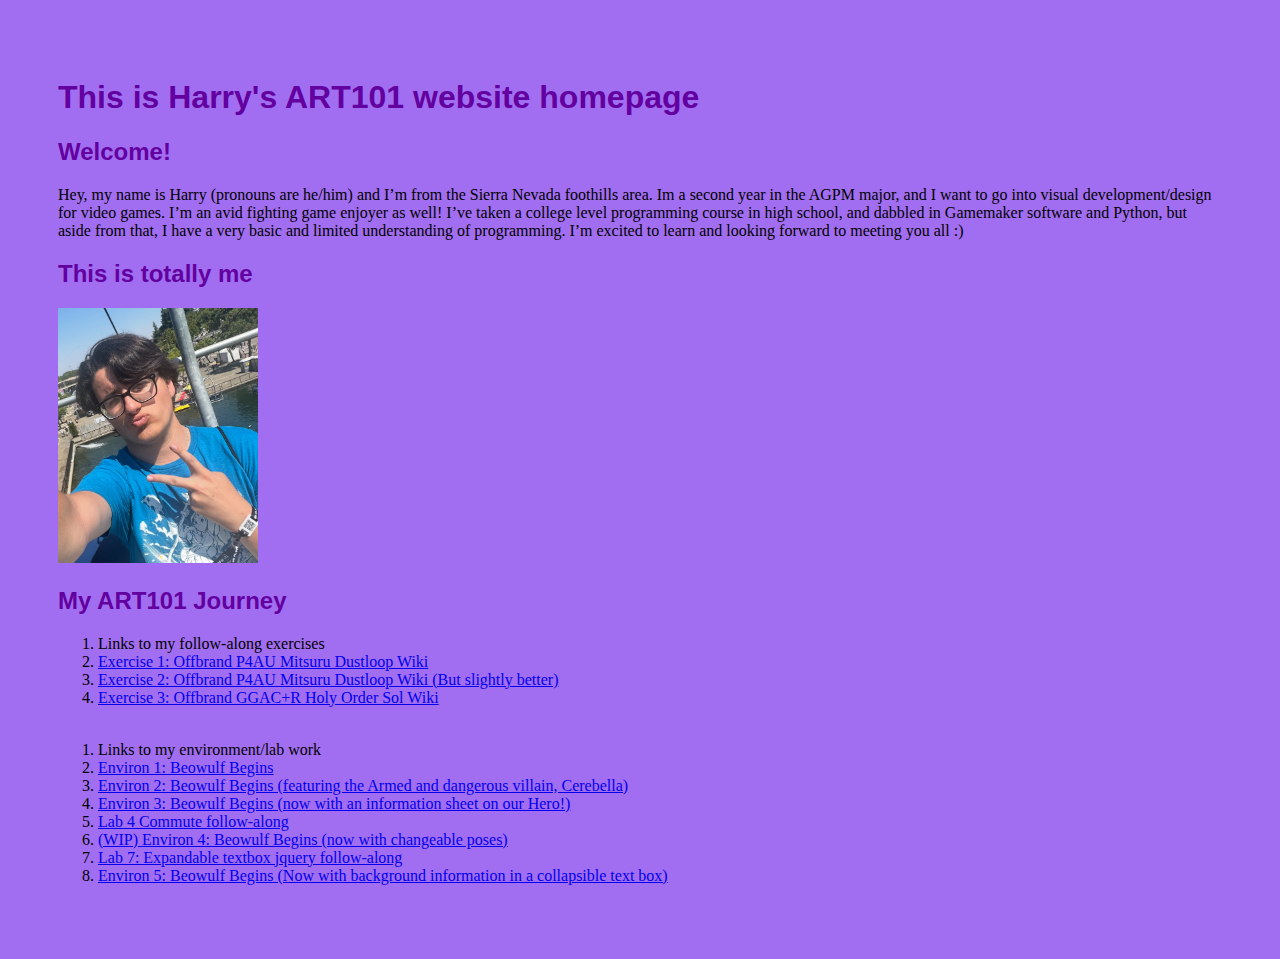
<file: index.html>
<!doctype html>
<html xmlns="http://www.w3.org/1999/xhtml" lang="en-EN">

<head>
    <title>Harry's ART101 Homepage</title>
    <link href="site.css" rel="stylesheet" type="text/css" />
</head>


<body>
    <h1>This is Harry's ART101 website homepage</h1>
    <div id="introduction">
        <h2>Welcome!</h2>
        <p>
            Hey, my name is Harry (pronouns are he/him) and I’m from the Sierra Nevada foothills area. Im a second year
            in the AGPM major, and I want to go into visual development/design for video games. I’m an avid fighting
            game enjoyer as well!
            I’ve taken a college level programming course in high school, and dabbled in Gamemaker software and Python,
            but aside from that, I have a very basic and limited understanding of programming.
            I’m excited to learn and looking forward to meeting you all :)
        </p>
    </div>
    <h2>This is totally me</h2>
    <img id="mypic" src="intropic.png">
    <h2>My ART101 Journey</h2>
    <div class="navigation">
    <ol>
        <li>Links to my follow-along exercises</li>
        <li><a href="exercises/ex01.html">Exercise 1: Offbrand P4AU Mitsuru Dustloop Wiki</a></li>
        <li><a href="exercises/ex02.html">Exercise 2: Offbrand P4AU Mitsuru Dustloop Wiki (But slightly better) <a></li>
        <li><a href="exercises/ex03.html">Exercise 3: Offbrand GGAC+R Holy Order Sol Wiki </a></li>
    </ol>
    <ol>
    </br>
        <li>Links to my environment/lab work</li>
        <li><a href="environ/env01.html">Environ 1: Beowulf Begins </a></li>
        <li><a href="environ/env02.html">Environ 2: Beowulf Begins (featuring the Armed and dangerous villain, Cerebella)</a></li>
        <li><a href="environ/env03.html">Environ 3: Beowulf Begins (now with an information sheet on our Hero!)</a></li>
        <li><a href="exercises/lab4.html">Lab 4 Commute follow-along</a></li>
        <li><a href="environ/env04.html">(WIP) Environ 4: Beowulf Begins (now with changeable poses)</a></li>
        <li><a href="exercises/lab7.html">Lab 7: Expandable textbox jquery follow-along </a></li>
        <li><a href="environ/env07.html">Environ 5: Beowulf Begins (Now with background information in a collapsible text box)</a></li>
    </ol>
    </div>
</body>


</html>
</file>
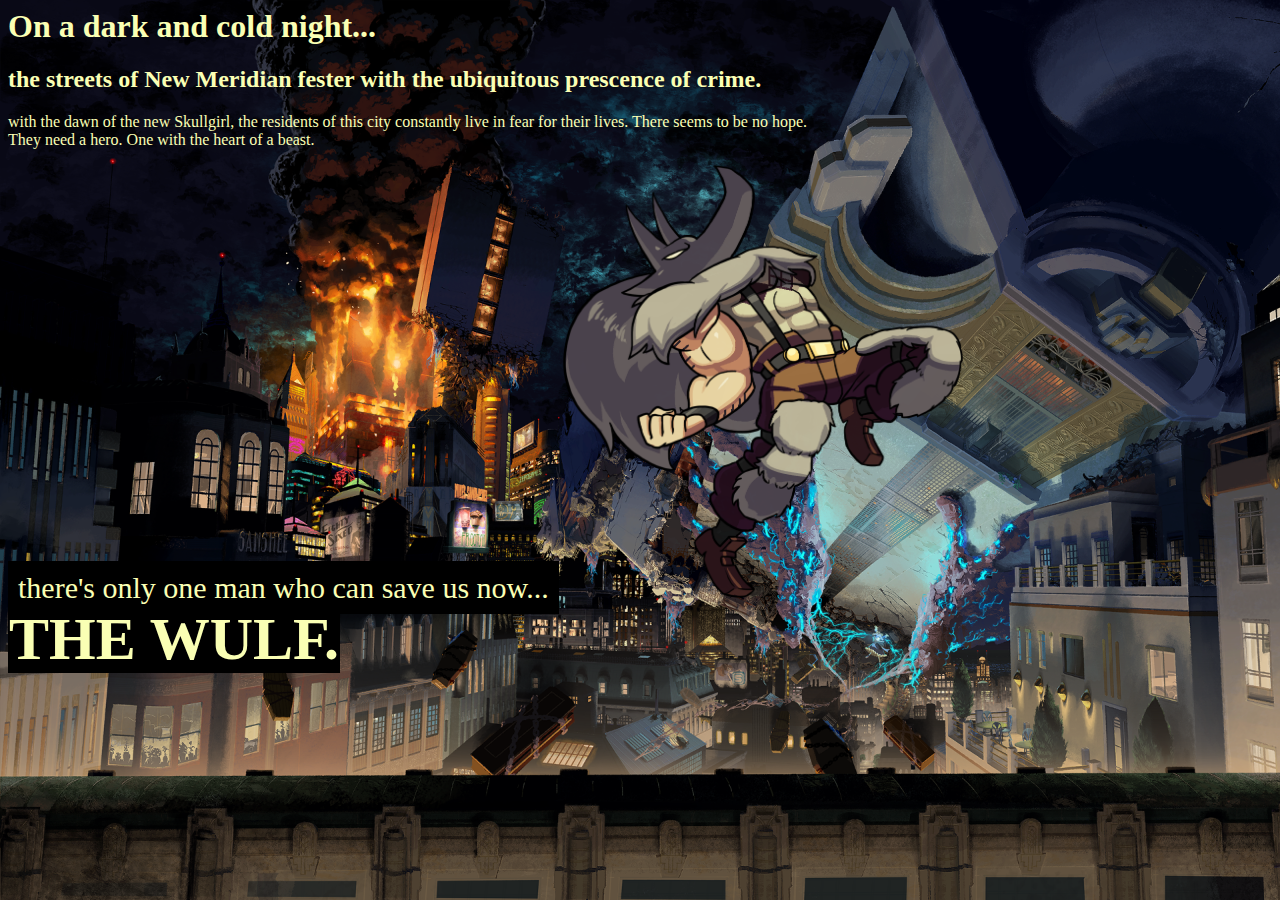
<file: environ/env01.html>
<html xmlns="http://www.w3.org/1999/xhtml" lang="en-EN">

    <head>
        <title>Beowulf Begins</title>
        <link href="env.css" rel="stylesheet" type="text/css" />
    </head>


    <body>
        <h1>On a dark and cold night...</h1>
        <h2>the streets of New Meridian fester with the ubiquitous prescence of crime. </h2>
        <p>
            with the dawn of the new Skullgirl, the residents of this city constantly live in fear for their lives. There seems to be no hope. </br>
            They need a hero. One with the heart of a beast.</br>
        </p>
        <a>there's only one man who can save us now...</a>
        <img id="beowulf" src="beowulf_burst.png">
    </body>
    </br>
    <g><b> THE WULF. </b></g>

</html>
</file>
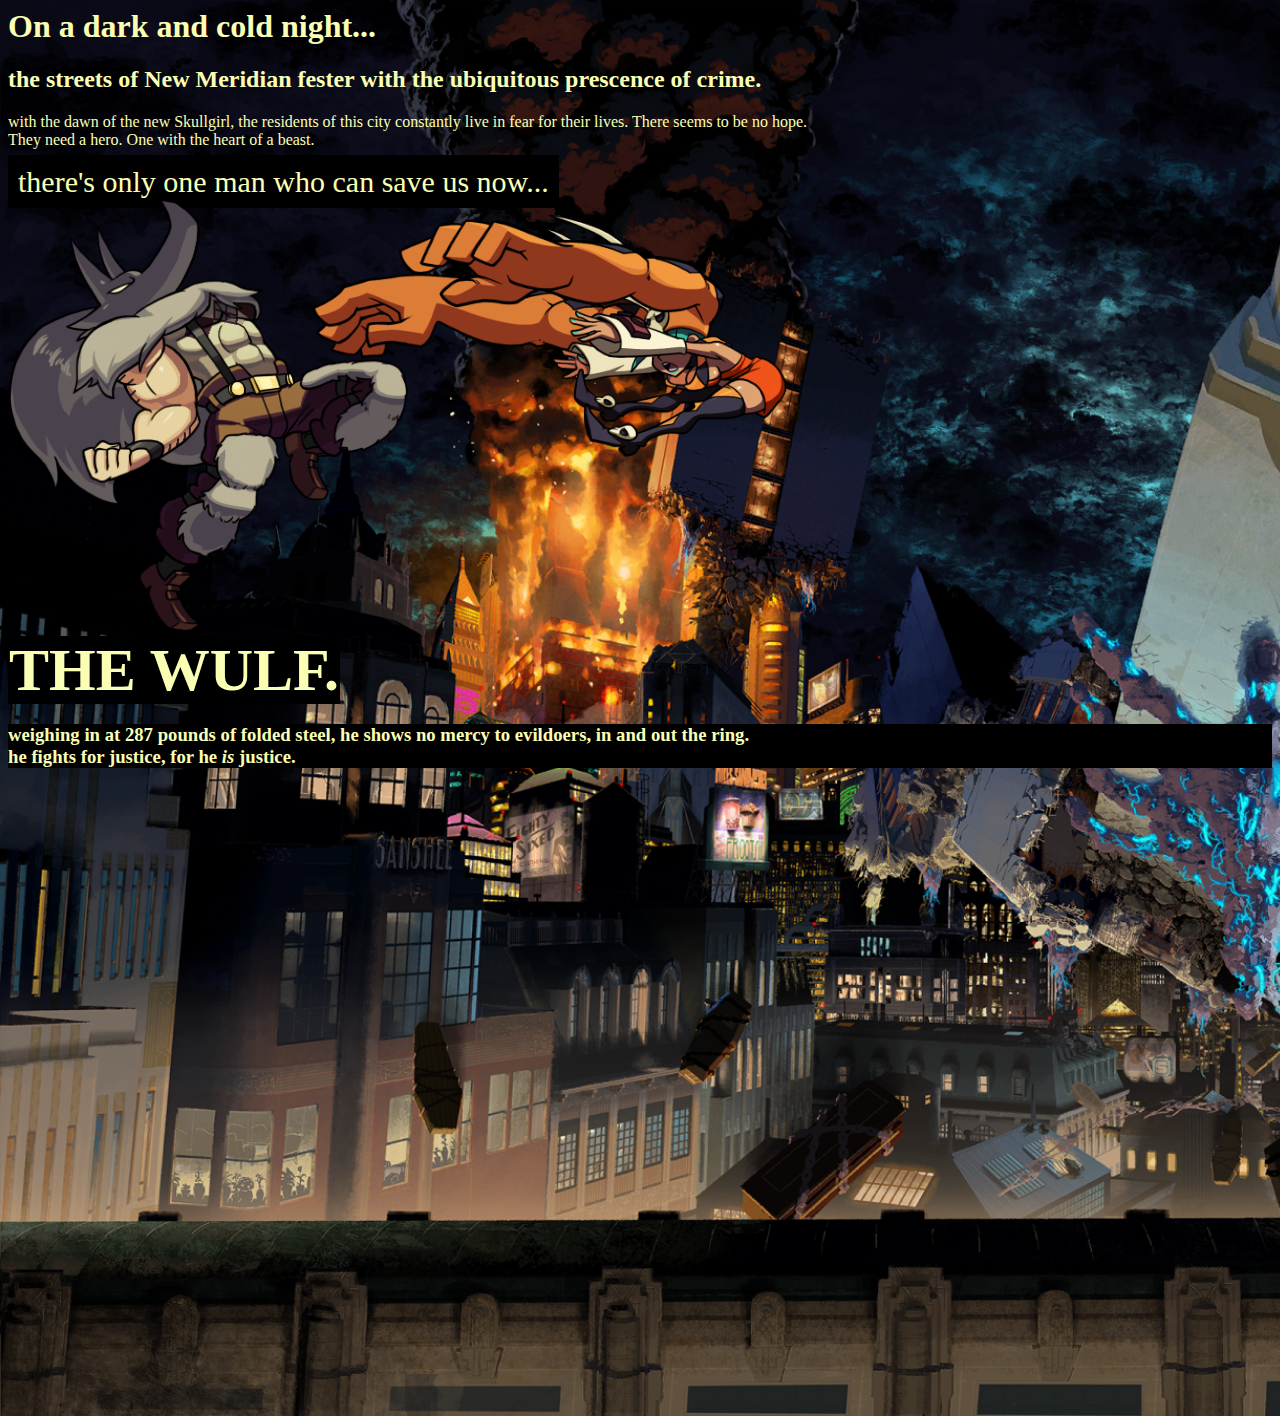
<file: environ/env02.html>
<html xmlns="http://www.w3.org/1999/xhtml" lang="en-EN">

    <head>
        <title>Beowulf Begins v2</title>
        <link href="env02.css" rel="stylesheet" type="text/css" />
    </head>


    <body>
        <h1>On a dark and cold night...</h1>
        <h2>the streets of New Meridian fester with the ubiquitous prescence of crime. </h2>
        <p>
            with the dawn of the new Skullgirl, the residents of this city constantly live in fear for their lives. There seems to be no hope. </br>
            They need a hero. One with the heart of a beast.</br>
        </p>
        <a>there's only one man who can save us now...</a>
        <div class="scene_1"></div>
        <img id="beowulf" src="beowulf_burst.png">
        <img id="cb_beaten" src="cere_blown.png"> 
        </div>
    </body>
    </br>
    <g><b> THE WULF. </b></g>
    <h3>weighing in at 287 pounds of folded steel, he shows no mercy to evildoers, in and out the ring. </br> he fights for justice, for he <em>is</em> justice. </h3> 

</html>
</file>
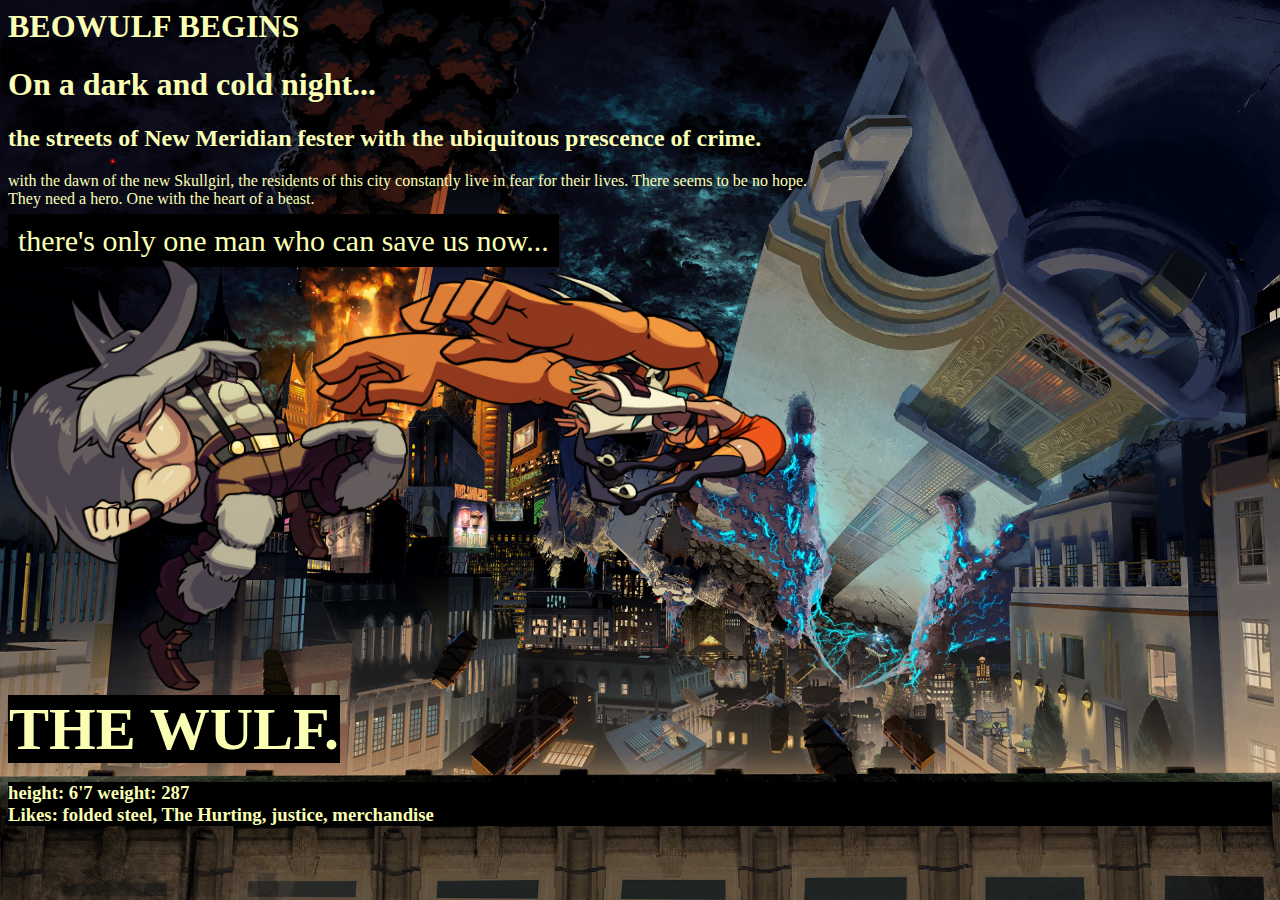
<file: environ/env03.html>
<html xmlns="http://www.w3.org/1999/xhtml" lang="en-EN">

    <head>
        <title>Beowulf Begins v2</title>
        <link href="env02.css" rel="stylesheet" type="text/css" />
    <meta charset="UTF-8">
    <meta name="viewport" content="width=device-width, initial-scale=1.0">
    <!-- Link to external CSS file -->
    <link rel="stylesheet" href="env03.css">
    <!-- jQuery library -->
    <script src="https://code.jquery.com/jquery-3.7.1.min.js"></script>
    <!-- Link to external JavaScript file -->
    <script src="env03.js" defer></script>
    </head>


    <body>
        <h1><div id="titleoutput"></div></h1>
        <h1>On a dark and cold night...</h1>
        <h2>the streets of New Meridian fester with the ubiquitous prescence of crime. </h2>
        <p>
            with the dawn of the new Skullgirl, the residents of this city constantly live in fear for their lives. There seems to be no hope. </br>
            They need a hero. One with the heart of a beast.</br>
        </p>
        <a>there's only one man who can save us now...</a>
        <div class="scene_1"></div>
        <img id="beowulf" src="beowulf_burst.png">
        <img id="cb_beaten" src="cere_blown.png"> 
        </div>
    </body>
    </br>
    <g><b> THE WULF. </b></g>
    <h3><div id="statoutput"></div><div id="likesoutput"></div></h3>
</html>
</file>
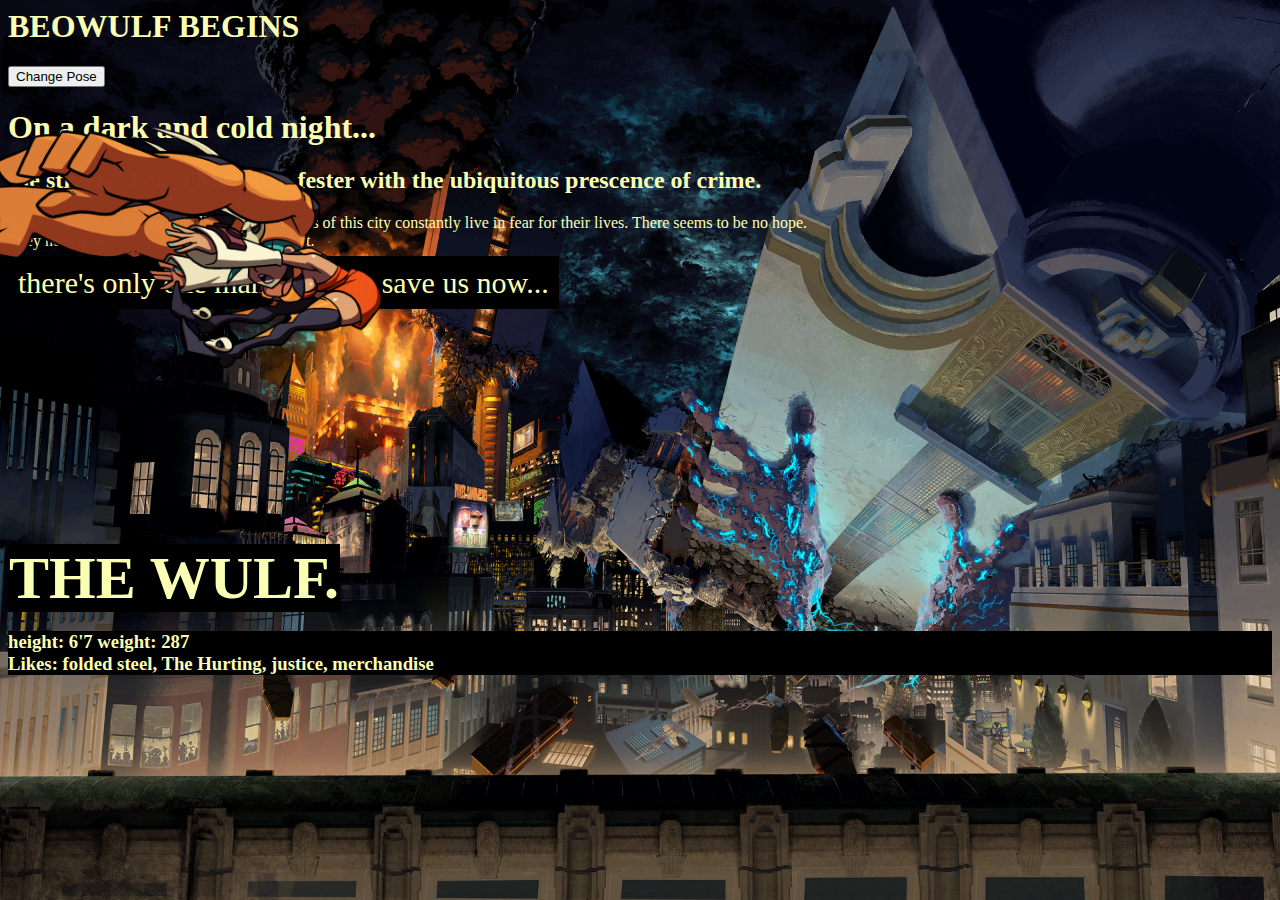
<file: environ/env04.html>
<html xmlns="http://www.w3.org/1999/xhtml" lang="en-EN">

    <head>
        <title>Beowulf Begins v2</title>
        <link href="env02.css" rel="stylesheet" type="text/css" />
    <meta charset="UTF-8">
    <meta name="viewport" content="width=device-width, initial-scale=1.0">
    <!-- Link to external CSS file -->
    <link rel="stylesheet" href="env04.css">
    <!-- jQuery library -->
    <script src="https://code.jquery.com/jquery-3.7.1.min.js"></script>
    <!-- Link to external JavaScript file -->
    <script src="env04.js" defer></script>
    </head>


    <body>
        <h1><div id="titleoutput"></div></h1>
        <button id="beo-pose1">Change Pose</button>
        <h1>On a dark and cold night...</h1>
        <h2>the streets of New Meridian fester with the ubiquitous prescence of crime. </h2>
        <p>
            with the dawn of the new Skullgirl, the residents of this city constantly live in fear for their lives. There seems to be no hope. </br>
            They need a hero. One with the heart of a beast.</br>
        </p>
        <a>there's only one man who can save us now...</a>
        <div class="scene_1"></div>
        <div id="beowulf-output"></div>
        <img id="cb_beaten" src="cere_blown.png"> 
        </div>
    </body>
    </br>
    <g><b> THE WULF. </b></g>
    <h3><div id="statoutput"></div><div id="likesoutput"></div></h3>
</html>
</file>
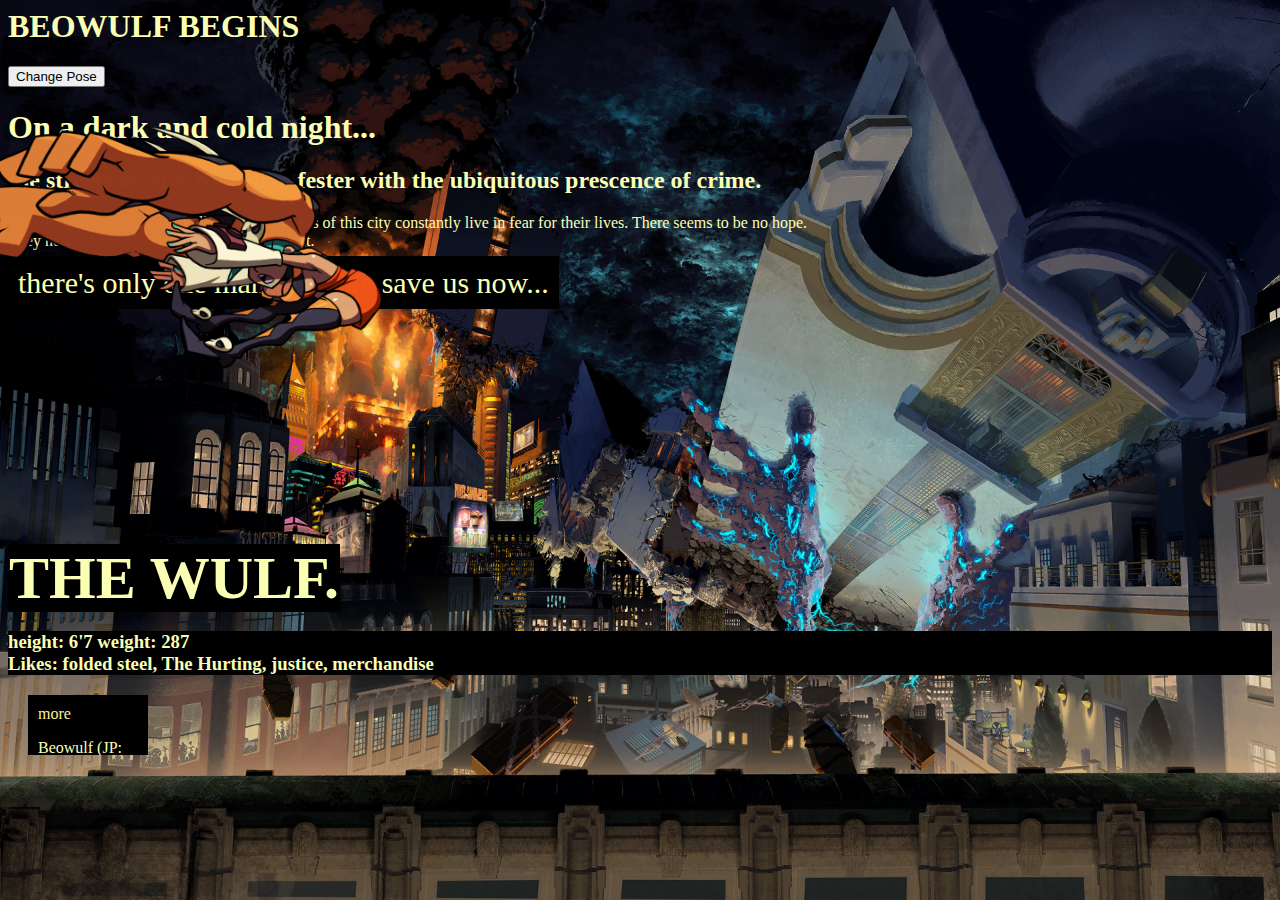
<file: environ/env07.html>
<html xmlns="http://www.w3.org/1999/xhtml" lang="en-EN">

    <head>
        <title>Beowulf Begins v2</title>
        <link href="env02.css" rel="stylesheet" type="text/css" />
    <meta charset="UTF-8">
    <meta name="viewport" content="width=device-width, initial-scale=1.0">
    <!-- Link to external CSS file -->
    <link rel="stylesheet" href="env07.css">
    <!-- jQuery library -->
    <script src="https://code.jquery.com/jquery-3.7.1.min.js"></script>
    <!-- Link to external JavaScript file -->
    <script src="env07.js" defer></script>
    </head>


    <body>
        <h1><div id="titleoutput"></div></h1>
        <button id="beo-pose1">Change Pose</button>
        <h1>On a dark and cold night...</h1>
        <h2>the streets of New Meridian fester with the ubiquitous prescence of crime. </h2>
        <p>
            with the dawn of the new Skullgirl, the residents of this city constantly live in fear for their lives. There seems to be no hope. </br>
            They need a hero. One with the heart of a beast. </br>
        </p>
        <a>there's only one man who can save us now...</a>
        <div class="scene_1"></div>
        <div id="beowulf-output"></div>
        <img id="cb_beaten" src="cere_blown.png"> 
        </div>
    </body>
    </br>
    <g><b> THE WULF. </b></g>
    <h3><div id="statoutput"></div><div id="likesoutput"></div></h3>
    <div class="info-block"><span>more</span> 
    <p>Beowulf (JP: ベオウルフ Beourufu) is a wrestler who retired at the height of his professional wrestling career, defeating the seemingly unstoppable Grendel, as well as his frenzied Gigan mom when she nearly ate the audience after her son’s defeat. Years later Beowulf had become restless, wondering if that was his limit. He announced his plans to fight once again, but what he didn’t mention was that it wouldn’t be in the ring, since there’s no telling where his greatest opponent will show up.</p>
</div>
</html>
</file>
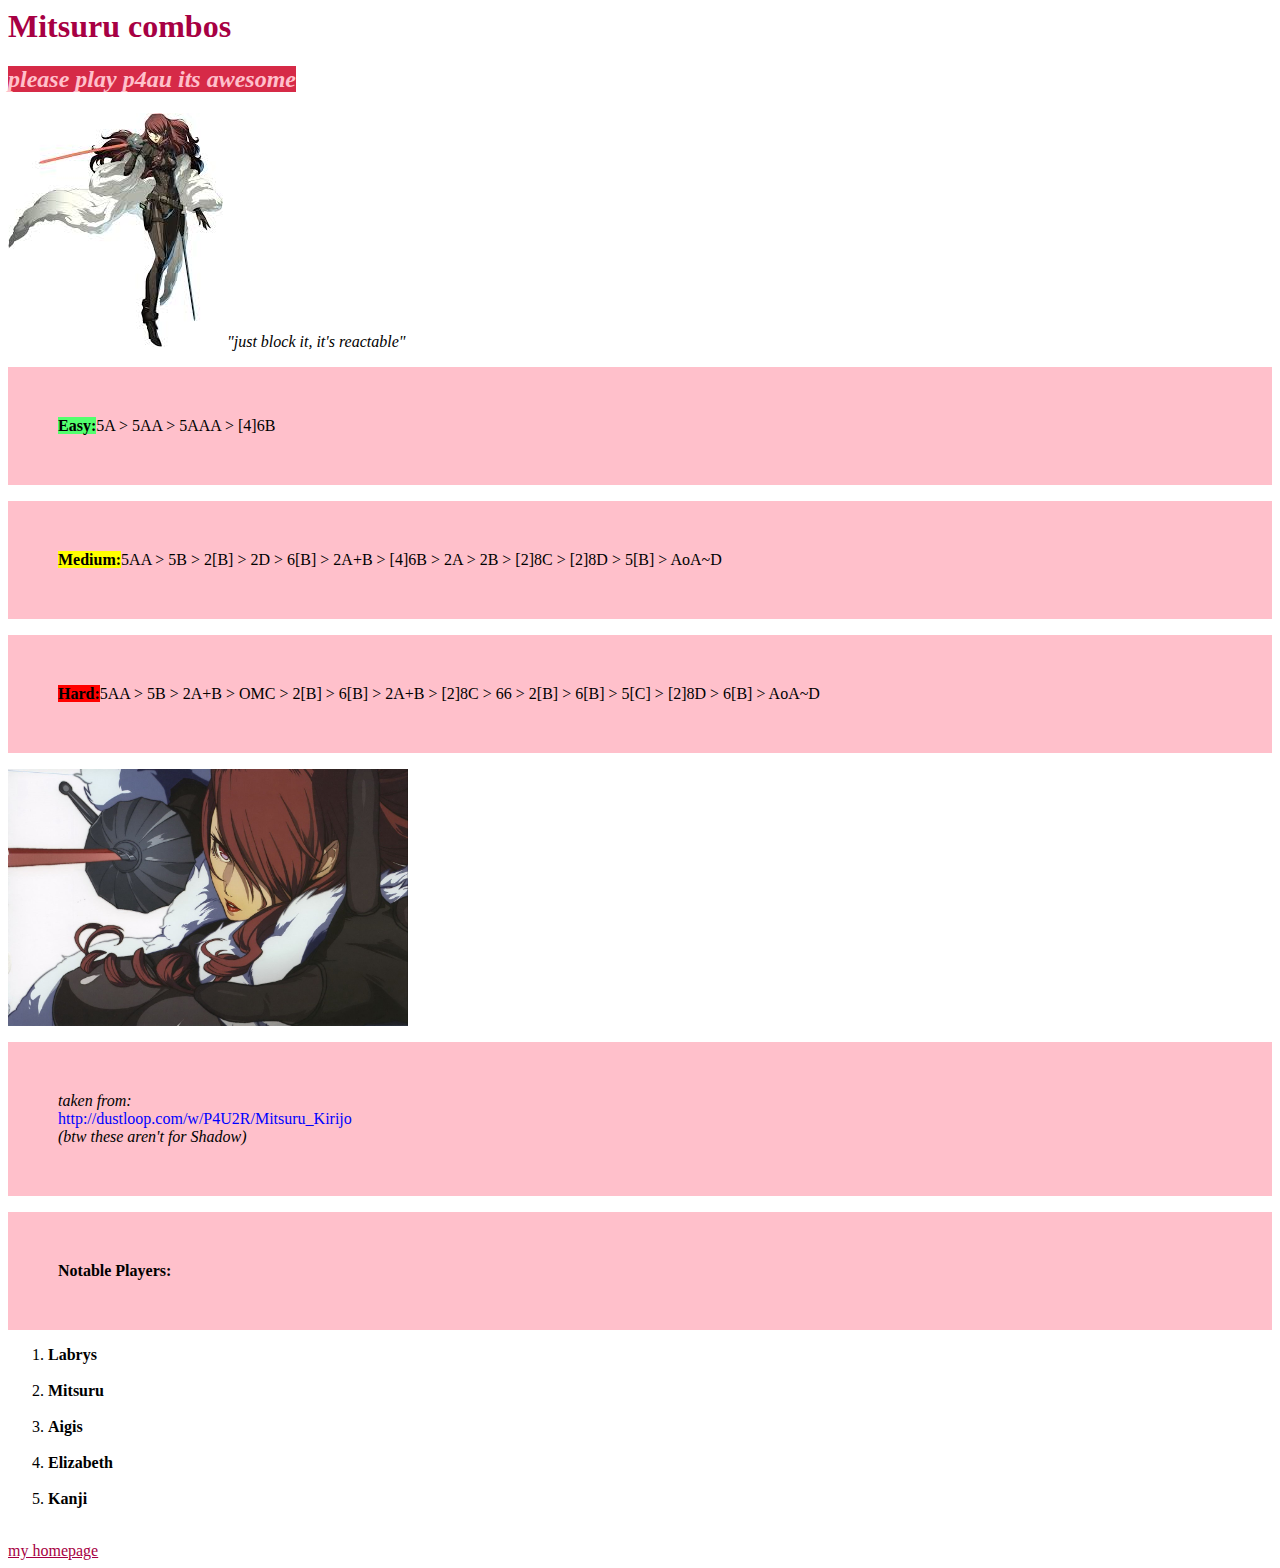
<file: exercises/ex02.html>
<html>

    <head>
        <title>Mitsuru is cool :D </title>
        <link href="ex02.css" rel="stylesheet" type"text/css" />
    </head>

    <body>
        
        <a><h1>Mitsuru combos</h1></a>
        
        <b><em>
                <h2><span class="high1">please play p4au its awesome</h2></span>
            </em></b>
        <img id="mypic" src="images/mitsuru_p4au.jpg">

        <m><em>"just block it, it's reactable"</em></m>
        <p><strong><span class="high2">Easy:</strong></span>5A > 5AA > 5AAA > [4]6B</p>
        <p><strong><span class="high3">Medium:</strong></span>5AA > 5B > 2[B] > 2D > 6[B] > 2A+B > [4]6B > 2A > 2B > [2]8C > [2]8D > 5[B] > AoA~D
        </p>
        <p><strong><span class="high4">Hard:</strong></span>5AA > 5B > 2A+B > OMC > 2[B] > 6[B] > 2A+B > [2]8C > 66 > 2[B] > 6[B] > 5[C] > [2]8D >
            6[B] > AoA~D </p>
        <img id="mitsca" src="images/mitsuru_scary.jpg">
    <p><em>taken from:</em></a>
    </br>
    </body> 
        <l href='url'>http://dustloop.com/w/P4U2R/Mitsuru_Kirijo</l></br>
        <em>(btw these aren't for Shadow)</em>
        <p>  <strong> Notable Players: </strong></p>

        <ol>
            <li><strong>Labrys</strong></li>
            </br>
            <li><strong>Mitsuru</strong></li>
            </br>
            <li><strong>Aigis</strong></li>
            </br>
            <li><strong>Elizabeth</strong></li>
            </br>
            <li><strong>Kanji</strong></li>
            </br>
        </ol>

    <a href="../index.html">my homepage</a>
    </body>



</html>
</file>
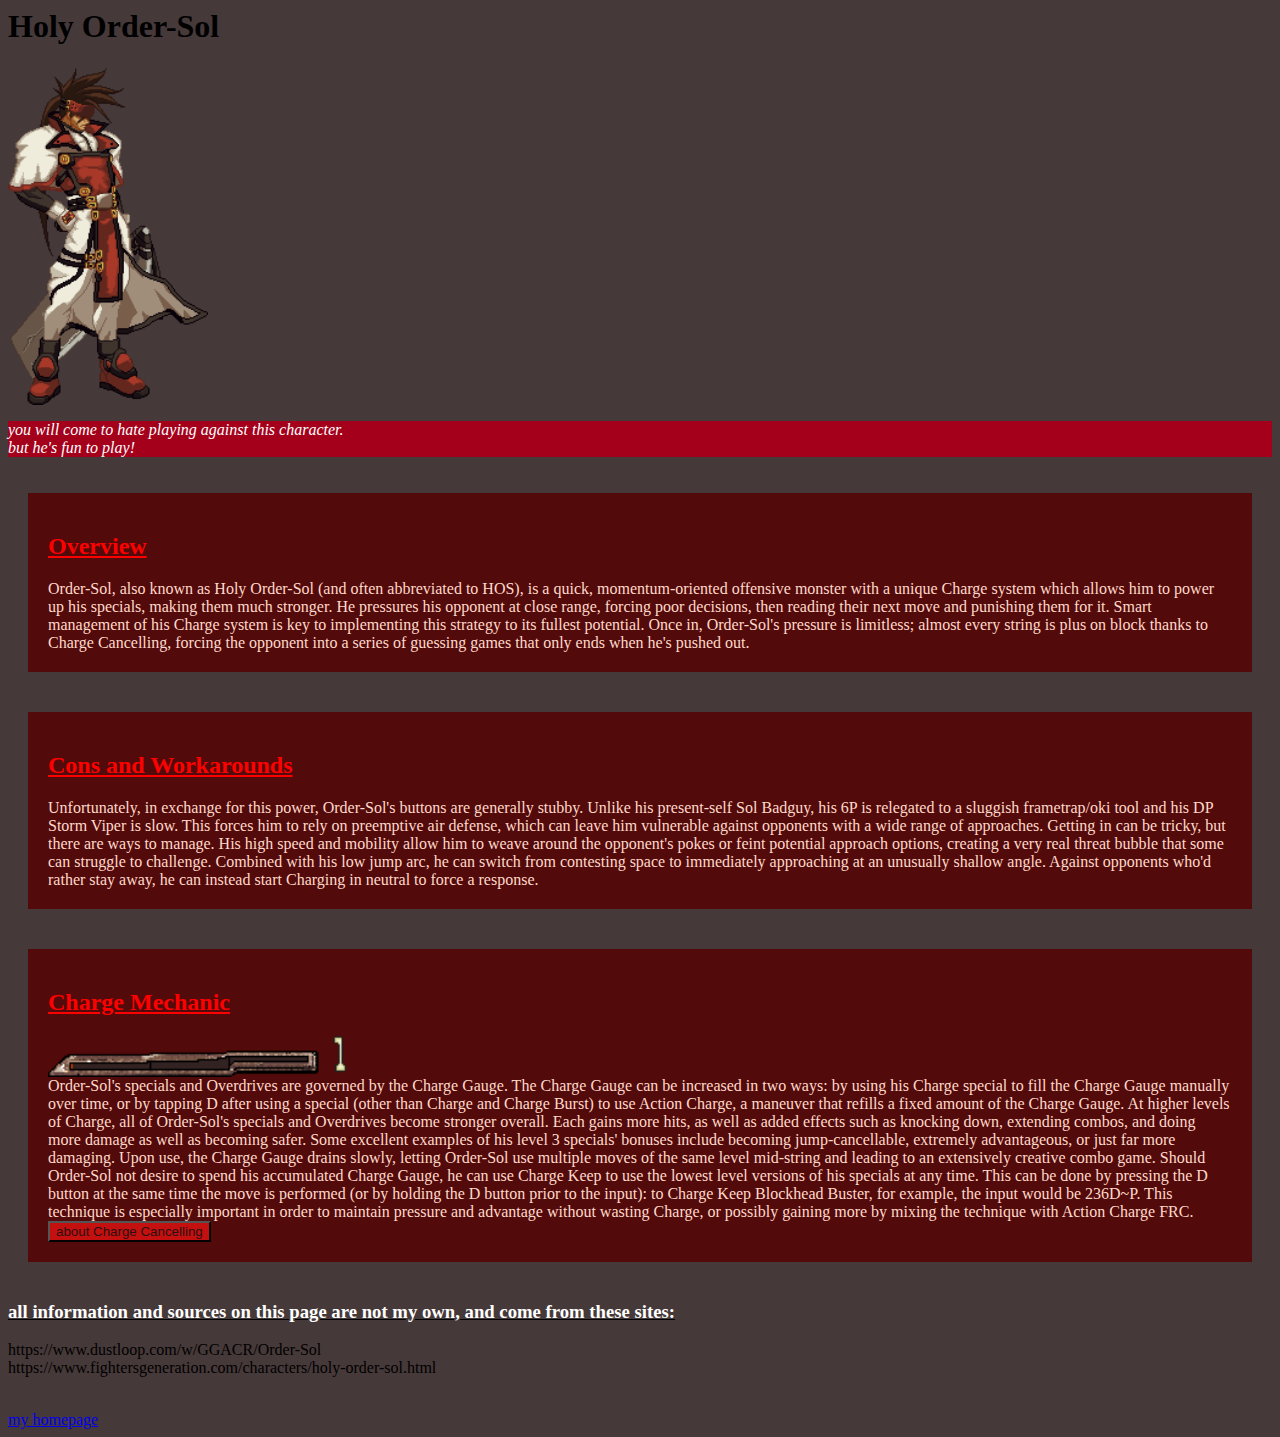
<file: exercises/ex03.html>
<html>

<head>
    <title> holy order sol! </title>
    <link href="ex03.css" rel="stylesheet" type"text/css" />
</head>

<body>
    <p>
    <h1>Holy Order-Sol</h1>
    </p>

    <img id="hos" src="images/holy-order-sol-stance.gif"> </br>
    <p class="special">
        <em>you will come to hate playing against this character.</br> but he's fun to play! </em>
    </p>
    <div id="my_flex"> 
    <div class="test-div">
        <h2>Overview</h2>
        Order-Sol, also known as Holy Order-Sol (and often abbreviated to HOS), is a quick, momentum-oriented offensive
        monster with a unique Charge system which allows him to power up his specials, making them much stronger. He
        pressures his opponent at close range, forcing poor decisions, then reading their next move and punishing them
        for it. Smart management of his Charge system is key to implementing this strategy to its fullest potential.
        Once in, Order-Sol's pressure is limitless; almost every string is plus on block thanks to Charge Cancelling,
        forcing the opponent into a series of guessing games that only ends when he's pushed out.
    </div>
    <div id="split">
    <div class="test-div">
        <h2>Cons and Workarounds</h2>
        Unfortunately, in exchange for this power, Order-Sol's buttons are generally stubby. Unlike his present-self Sol
        Badguy, his 6P is relegated to a sluggish frametrap/oki tool and his DP Storm Viper is slow. This forces him to
        rely on preemptive air defense, which can leave him vulnerable against opponents with a wide range of
        approaches. Getting in can be tricky, but there are ways to manage. His high speed and mobility allow him to
        weave around the opponent's pokes or feint potential approach options, creating a very real threat bubble that
        some can struggle to challenge. Combined with his low jump arc, he can switch from contesting space to
        immediately approaching at an unusually shallow angle. Against opponents who'd rather stay away, he can instead
        start Charging in neutral to force a response.
    </div>
    </div>
    <div class="test-div">
        <h2>Charge Mechanic</h2>
        <img id="charge" src="images/GGACR_Order-Sol_Charge_Gauge.gif"> </br>
        Order-Sol's specials and Overdrives are governed by the Charge Gauge.

        The Charge Gauge can be increased in two ways: by using his Charge special to fill the Charge Gauge manually
        over time, or by tapping D after using a special (other than Charge and Charge Burst) to use Action Charge, a
        maneuver that refills a fixed amount of the Charge Gauge.

        At higher levels of Charge, all of Order-Sol's specials and Overdrives become stronger overall. Each gains more
        hits, as well as added effects such as knocking down, extending combos, and doing more damage as well as
        becoming safer. Some excellent examples of his level 3 specials' bonuses include becoming jump-cancellable,
        extremely advantageous, or just far more damaging. Upon use, the Charge Gauge drains slowly, letting Order-Sol
        use multiple moves of the same level mid-string and leading to an extensively creative combo game.

        Should Order-Sol not desire to spend his accumulated Charge Gauge, he can use Charge Keep to use the lowest
        level versions of his specials at any time. This can be done by pressing the D button at the same time the move
        is performed (or by holding the D button prior to the input): to Charge Keep Blockhead Buster, for example, the
        input would be 236D~P. This technique is especially important in order to maintain pressure and advantage
        without wasting Charge, or possibly gaining more by mixing the technique with Action Charge FRC.
        </br><button class="special">about Charge Cancelling</button>
    </div>
    </div>
    <h3>
        <p>all information and sources on this page are not my own, and come from these sites:
    </h3>
    <l href='url'>https://www.dustloop.com/w/GGACR/Order-Sol</l></br>
    <l href='url'>https://www.fightersgeneration.com/characters/holy-order-sol.html</l>
    </p></br>
 <a href="../index.html">my homepage</a>
</body>



</html>
</file>
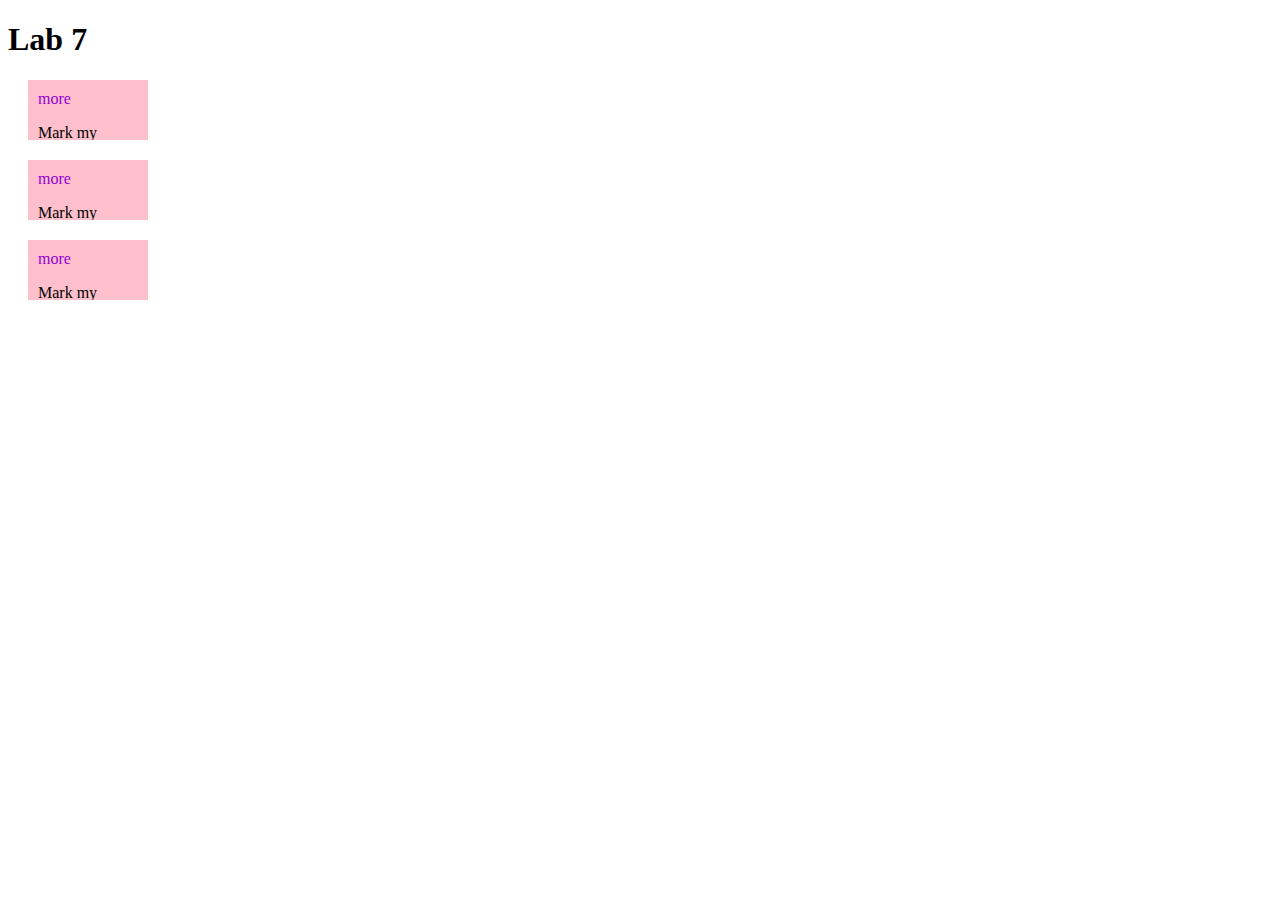
<file: exercises/lab7.html>
<!DOCTYPE html>
<html lang="en">

<head>
    <!-- All techy stuff goes here, inside HEAD -->
    <meta charset="UTF-8">
    <meta name="viewport" content="width=device-width, initial-scale=1.0">
    <!-- Overall title of your page -->
    <title>Lab 5</title>
    <!-- Link to external CSS file -->
    <link rel="stylesheet" href="lab7.css">
    <!-- jQuery library -->
    <script src="https://code.jquery.com/jquery-3.7.1.min.js"></script>
    <!-- Link to external JavaScript file -->
    <script src="lab7.js" defer></script>
</head>

<body>
    <!-- Main content goes here, inside BODY -->
    <h1>Lab 7</h1>

    <div class="nice-block"><span>more</span> 
  <p>Mark my words. This drill will open a hole in the universe! And that hole will be a path for those behind us! The dreams of those who have fallen... The hopes of those who will follow! Those two sets of dreams weave together into a double helix, drilling a path towards tomorrow! And that's Tengen Toppa. That's Gurren Lagann! My drill is the drill... THAT CREATES THE HEAVENS!!!</p>
</div>
<div class="nice-block"><span>more</span> 
  <p>Mark my words. This drill will open a hole in the universe! And that hole will be a path for those behind us! The dreams of those who have fallen... The hopes of those who will follow! Those two sets of dreams weave together into a double helix, drilling a path towards tomorrow! And that's Tengen Toppa. That's Gurren Lagann! My drill is the drill... THAT CREATES THE HEAVENS!!!</p>
</div>
<div class="nice-block"><span>more</span> 
  <p>Mark my words. This drill will open a hole in the universe! And that hole will be a path for those behind us! The dreams of those who have fallen... The hopes of those who will follow! Those two sets of dreams weave together into a double helix, drilling a path towards tomorrow! And that's Tengen Toppa. That's Gurren Lagann! My drill is the drill... THAT CREATES THE HEAVENS!!!</p>
</div>

</body>

</html>
</file>
<file: site.css>
BODY { background: #a26ef1; padding: 50px;}
H1, H2, H3 {color: #6300a0; font-family: sans-serif;}
#mypic {width: 200px;}
</file>
<file: environ/env.css>
body {background-image: url("meridian_rooftop.png");
    background-size: cover;
    height: 500px;
    background-repeat: no-repeat;
}   
H1, H2, H3, p {color: #faffb4; font-family: serif;}
#beowulf {width: 400px;}
a {padding: 10px;
    background-color: #000000;
    font-size: 30px;
    color: #faffb4}
g {padding: 1px;
    background-color: #000000;
    font-size: 60px;
    color: #faffb4}
</file>
<file: environ/env02.css>
body {background-image: url("meridian_rooftop.png");
    background-size: cover;
    height: 1400px;
    background-repeat: no-repeat;
}   
H1, H2, H3, p {color: #faffb4; font-family: serif;}
#beowulf {width: 400px;}
#cb_beaten {width: 475px;
    position: relative;
    bottom: 175px;
    left: -100px;
}
a {padding: 10px;
    background-color: #000000;
    font-size: 30px;
    color: #faffb4}
g {padding: 1px;
    background-color: #000000;
    font-size: 60px;
    color: #faffb4}
.scene1 {
display: flex;
flex-direction: row;
gap: 50px;
}

H3 {background-color: #000000;}
</file>
<file: environ/env03.css>
body {background-image: url("meridian_rooftop.png");
    background-size: cover;
    height: 500px;
    background-repeat: no-repeat;
}   
H1, H2, H3, p {color: #faffb4; font-family: serif;}
#beowulf {width: 400px;}
a {padding: 10px;
    background-color: #000000;
    font-size: 30px;
    color: #faffb4}
g {padding: 1px;
    background-color: #000000;
    font-size: 60px;
    color: #faffb4}
</file>
<file: environ/env04.css>
body {background-image: url("night.png");
    background-size: cover;
    height: 500px;
    background-repeat: no-repeat;
}
H1, H2, H3, p {color: #faffb4; font-family: serif;}
a {padding: 10px;
    background-color: #000000;
    font-size: 30px;
    color: #faffb4}
g {padding: 1px;
    background-color: #000000;
    font-size: 60px;
    color: #faffb4}
</file>
<file: environ/env07.css>
body {background-image: url("night.png");
    background-size: cover;
    height: 500px;
    background-repeat: repeat;
}
H1, H2, H3, p {color: #faffb4; font-family: serif;}
a {padding: 10px;
    background-color: #000000;
    font-size: 30px;
    color: #faffb4}
g {padding: 1px;
    background-color: #000000;
    font-size: 60px;
    color: #faffb4}

.info-block {
    height: 40px;
    overflow: hidden;
    width: 100px;
    padding: 10px;
    background: black;
    margin: 20px;
}

.less {}

.more {
    height: auto;
    overflow: visible;
}

.info-block span {
    cursor: pointer;
    color: rgb(255, 240, 153);
}
</file>
<file: exercises/ex02.css>
p { color: rgb(0, 0, 0); }
a { color: rgb(167, 0, 67); }
p {background: pink; }
p {padding: 50px; }
l {color: blue;} 
.high1 {background: rgb(214, 42, 71);}
.high2 {background:rgb(82, 255, 110);}
.high3 {background: yellow;} 
.high4 {background: red;}
b {color: pink;}
#mitsca {
    width: 400px
}
</file>
<file: exercises/ex03.css>
body {background: rgb(70, 57, 57);}
.test-div   {
background: rgb(83, 10, 10);
color:rgb(255, 217, 203);
padding: 20px;
margin: 20px;
    
    }

.test-div h2  {
color:rgb(255, 0, 0);
    }
#charge {width: 300px}
#hos {width: 200px}

.test-div:hover {
    background: rgb(162, 15, 15);

}
p {color: white;}
h2,h3,h4 {
    text-decoration:underline;
}
.special {
    background: rgb(164, 0, 27);}
p.button.special {color:antiquewhite;}

button {color: rgb(41, 17, 17);}
button.special {background: rgb(197, 16, 16);}

button.special:hover {background: rgb(255, 0, 43);
color: white;}

#my_flex {
    display: flex;
    flex-direction: row;
    flex-wrap: wrap;}

#split { display: flex; 
flex-direction: column}
</file>
<file: exercises/lab7.css>
.nice-block {
    height: 40px;
    overflow: hidden;
    width: 100px;
    padding: 10px;
    background: pink;
    margin: 20px;
}

.less {}

.more {
    height: auto;
    overflow: visible;
}

.nice-block span {
    cursor: pointer;
    color: darkviolet;
}
</file>
